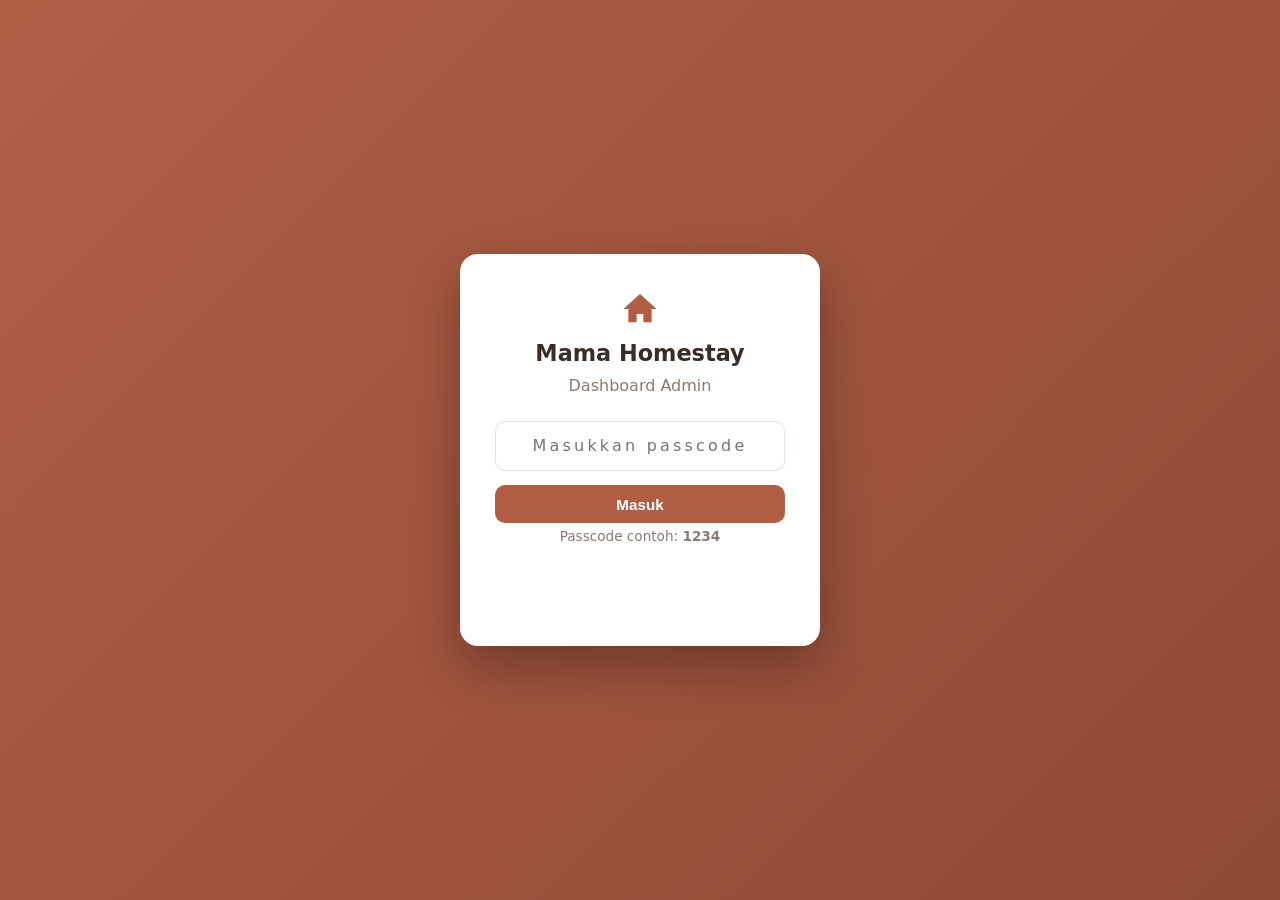
<file: index.html>
<!DOCTYPE html>
<html lang="ms">
<head>
  <meta charset="UTF-8" />
  <meta name="viewport" content="width=device-width, initial-scale=1" />
  <title>Ringkasan - Mama Homestay Admin</title>
  <meta name="theme-color" content="#b05f45" />
  <meta name="robots" content="noindex, nofollow" />
  <link rel="icon" href="data:image/svg+xml,%3Csvg xmlns='http://www.w3.org/2000/svg' viewBox='0 0 64 64'%3E%3Crect width='64' height='64' rx='14' fill='%23b05f45'/%3E%3Cpath d='M32 14 12 32h8v18h24V32h8z' fill='%23faf5ee'/%3E%3C/svg%3E" />
  <link rel="stylesheet" href="styles.css" />
</head>
<body data-page="overview">
  <!-- Bar notis dummy: padam sebelum guna sebenar -->
  <div class="dummy-bar">Dashboard contoh. Semua data adalah dummy untuk tujuan paparan.</div>

  <!-- Skrin kunci ringan (BUKAN keselamatan sebenar - lihat README) -->
  <div id="lock" class="lock-screen">
    <form class="lock-card" id="lock-form">
      <div class="lock-logo" aria-hidden="true">
        <svg viewBox="0 0 24 24" width="40" height="40"><path fill="currentColor" d="M12 3 2 12h3v8h5v-5h4v5h5v-8h3z"/></svg>
      </div>
      <h1>Mama Homestay</h1>
      <p>Dashboard Admin</p>
      <label for="passcode" class="sr-only">Kata laluan</label>
      <input id="passcode" type="password" inputmode="numeric" placeholder="Masukkan passcode" autocomplete="off" />
      <button type="submit" class="btn btn-primary btn-block">Masuk</button>
      <p class="lock-hint">Passcode contoh: <strong>1234</strong></p>
      <p class="lock-error" id="lock-error" role="alert"></p>
    </form>
  </div>
  <div id="app" class="app" hidden>
    <aside class="sidebar" id="sidebar">
      <div class="side-brand">
        <span class="side-mark" aria-hidden="true"><svg viewBox="0 0 24 24" width="22" height="22"><path fill="currentColor" d="M12 3 2 12h3v8h5v-5h4v5h5v-8h3z"/></svg></span>
        <span>Mama Homestay</span>
      </div>
      <nav class="side-nav" aria-label="Menu utama">
        <a href="index.html" class="is-active" aria-current="page">Ringkasan</a>
        <a href="income.html">Pendapatan</a>
        <a href="expenses.html">Perbelanjaan</a>
        <a href="monthly.html">Kira-kira Bulanan</a>
        <a href="bookings.html">Tempahan</a>
        <a href="report.html">Laporan</a>
      </nav>
      <div class="side-foot">
        <button type="button" id="logout" class="btn btn-ghost btn-block">Log keluar</button>
      </div>
    </aside>

    <div class="main">
      <header class="topbar">
        <button type="button" id="menu-toggle" class="icon-btn" aria-label="Menu">
          <svg viewBox="0 0 24 24" width="24" height="24"><path fill="none" stroke="currentColor" stroke-width="2" stroke-linecap="round" d="M4 6h16M4 12h16M4 18h16"/></svg>
        </button>
        <div class="topbar-title">
          <h1 id="page-title">Ringkasan</h1>
          <p class="data-source" id="data-source">Sumber data: contoh (dummy)</p>
        </div>
        <div class="topbar-controls">
          <label class="sr-only" for="period">Tahun</label>
          <select id="period">
            <option value="2026">Tahun 2026</option>
            <option value="2025">Tahun 2025</option>
          </select>
          <label class="sr-only" for="month">Bulan</label>
          <select id="month">
            <option value="all">Semua bulan</option>
          </select>
          <button type="button" id="refresh" class="btn btn-outline">Muat semula</button>
        </div>
      </header>

      <main class="content">
        <section class="kpi-grid" aria-label="Ringkasan utama">
          <article class="kpi card">
            <p class="kpi-label">Jumlah pendapatan</p>
            <p class="kpi-value" id="kpi-income">RM0</p>
            <p class="kpi-delta" id="kpi-income-delta"></p>
          </article>
          <article class="kpi card">
            <p class="kpi-label">Jumlah perbelanjaan</p>
            <p class="kpi-value" id="kpi-expense">RM0</p>
            <p class="kpi-delta" id="kpi-expense-delta"></p>
          </article>
          <article class="kpi card">
            <p class="kpi-label">Untung bersih</p>
            <p class="kpi-value" id="kpi-profit">RM0</p>
            <p class="kpi-delta" id="kpi-profit-delta"></p>
          </article>
          <article class="kpi card">
            <p class="kpi-label">Kadar penghunian</p>
            <p class="kpi-value" id="kpi-occupancy">0%</p>
            <p class="kpi-delta" id="kpi-occupancy-sub"></p>
          </article>
        </section>

        <section class="quick-grid" aria-label="Pergi ke">
          <a class="quick-card card" href="income.html"><h3>Pendapatan</h3><p>Laporan pendapatan bulanan</p></a>
          <a class="quick-card card" href="expenses.html"><h3>Perbelanjaan</h3><p>Kira-kira perbelanjaan</p></a>
          <a class="quick-card card" href="monthly.html"><h3>Kira-kira Bulanan</h3><p>Kira gaji, perbelanjaan dan bonus bulanan</p></a>
          <a class="quick-card card" href="bookings.html"><h3>Tempahan</h3><p>Senarai tempahan dan status bayaran</p></a>
          <a class="quick-card card" href="report.html"><h3>Laporan</h3><p>Muat turun PDF atau CSV</p></a>
        </section>
      </main>
    </div>
  </div>

  <script src="data.js"></script>
  <script src="app.js"></script>
</body>
</html>
</file>
<file: styles.css>
/* Mama Homestay Admin dashboard - palette matches the homestay logo */
:root {
  --brand: #b05f45;
  --brand-dark: #8f4a35;
  --accent: #8a9b7e;
  --cream: #faf5ee;
  --ink: #3a2c26;
  --text: #4a3d37;
  --muted: #8a7a71;
  --border: #ece0d6;
  --bg: #f6f1ea;
  --card: #ffffff;
  --ok: #3f9d6b;
  --warn: #d99a3f;
  --bad: #c0493b;
  --radius: 14px;
  --shadow: 0 6px 18px rgba(90, 50, 35, 0.08);
}

* , *::before, *::after { box-sizing: border-box; }
body {
  margin: 0; font-family: system-ui, -apple-system, "Segoe UI", Roboto, Arial, sans-serif;
  color: var(--text); background: var(--bg); line-height: 1.5;
}
h1, h2 { color: var(--ink); margin: 0; }
.muted { color: var(--muted); }
.small { font-size: 0.85rem; }
.num { text-align: right; font-variant-numeric: tabular-nums; }
.sr-only { position: absolute; width: 1px; height: 1px; padding: 0; margin: -1px; overflow: hidden; clip: rect(0,0,0,0); border: 0; }

.dummy-bar { background: var(--warn); color: #3a2c26; text-align: center; font-size: 0.85rem; font-weight: 600; padding: 0.4rem 1rem; }

/* Buttons */
.btn { display: inline-block; padding: 0.6rem 1.1rem; border-radius: 10px; font-weight: 700; font-size: 0.95rem; border: 1.5px solid transparent; cursor: pointer; text-align: center; }
.btn-primary { background: var(--brand); color: #fff; }
.btn-primary:hover { background: var(--brand-dark); }
.btn-outline { background: #fff; color: var(--brand); border-color: var(--brand); }
.btn-outline:hover { background: var(--brand); color: #fff; }
.btn-ghost { background: transparent; color: #fff; border-color: rgba(255,255,255,0.4); }
.btn-ghost:hover { background: rgba(255,255,255,0.12); }
.btn-block { width: 100%; }

/* Lock screen */
.lock-screen { position: fixed; inset: 0; background: linear-gradient(135deg, var(--brand), var(--brand-dark)); display: grid; place-items: center; z-index: 100; padding: 1rem; }
.lock-screen[hidden] { display: none; }
.app[hidden] { display: none; }
.lock-card { background: #fff; border-radius: 18px; padding: 2.2rem; width: min(360px, 100%); text-align: center; box-shadow: 0 20px 50px rgba(0,0,0,0.3); }
.lock-logo { color: var(--brand); display: grid; place-items: center; margin-bottom: 0.5rem; }
.lock-card h1 { font-size: 1.4rem; }
.lock-card > p { color: var(--muted); margin: 0.2rem 0 1.4rem; }
.lock-card input { width: 100%; padding: 0.75rem 0.9rem; border: 1.5px solid var(--border); border-radius: 10px; font: inherit; text-align: center; letter-spacing: 0.2em; margin-bottom: 0.9rem; }
.lock-card input:focus { outline: none; border-color: var(--brand); box-shadow: 0 0 0 3px rgba(176,95,69,0.2); }
.lock-hint { font-size: 0.85rem; color: var(--muted); margin: 0.9rem 0 0; }
.lock-error { color: var(--bad); font-weight: 600; min-height: 1.2em; margin: 0.5rem 0 0; }

/* App layout */
.app { display: grid; grid-template-columns: 240px 1fr; min-height: 100vh; }

.sidebar { background: var(--ink); color: #e9ddd4; display: flex; flex-direction: column; padding: 1.2rem; position: sticky; top: 0; height: 100vh; }
.side-brand { display: flex; align-items: center; gap: 0.6rem; font-weight: 800; color: #fff; font-size: 1.1rem; margin-bottom: 1.6rem; }
.side-mark { display: grid; place-items: center; width: 36px; height: 36px; border-radius: 10px; background: var(--brand); color: #fff; }
.side-nav { display: flex; flex-direction: column; gap: 0.3rem; flex: 1; }
.side-nav a { color: #d8c8bd; text-decoration: none; padding: 0.7rem 0.9rem; border-radius: 10px; font-weight: 600; }
.side-nav a:hover { background: rgba(255,255,255,0.08); color: #fff; }
.side-nav a.is-active { background: var(--brand); color: #fff; }
.side-foot { margin-top: 1rem; }

.main { display: flex; flex-direction: column; min-width: 0; }
.topbar { background: var(--card); border-bottom: 1px solid var(--border); padding: 0.9rem 1.4rem; display: flex; align-items: center; gap: 1rem; position: sticky; top: 0; z-index: 20; flex-wrap: wrap; }
.topbar-title { flex: 1; min-width: 160px; }
.topbar-title h1 { font-size: 1.2rem; }
.data-source { margin: 0; font-size: 0.8rem; color: var(--muted); }
.topbar-controls { display: flex; gap: 0.5rem; flex-wrap: wrap; }
.topbar-controls select { padding: 0.5rem 0.7rem; border: 1.5px solid var(--border); border-radius: 9px; font: inherit; background: #fff; }
.icon-btn { display: none; background: none; border: 0; color: var(--ink); cursor: pointer; padding: 0.3rem; }

.content { padding: 1.4rem; display: flex; flex-direction: column; gap: 1.4rem; }

.card { background: var(--card); border: 1px solid var(--border); border-radius: var(--radius); box-shadow: var(--shadow); padding: 1.3rem; }
.card-head { display: flex; align-items: center; justify-content: space-between; margin-bottom: 1rem; gap: 0.5rem; }
.card-head h2 { font-size: 1.05rem; }

/* KPI */
.kpi-grid { display: grid; grid-template-columns: repeat(4, 1fr); gap: 1rem; }
.kpi-label { margin: 0; color: var(--muted); font-size: 0.85rem; font-weight: 600; }
.kpi-value { margin: 0.3rem 0 0.1rem; font-size: 1.7rem; font-weight: 800; color: var(--ink); }
.kpi-delta { margin: 0; font-size: 0.82rem; color: var(--muted); }
.kpi-delta.up { color: var(--ok); font-weight: 700; }
.kpi-delta.down { color: var(--bad); font-weight: 700; }

/* Kira-kira Bulanan */
.calc-picker { display: flex; flex-wrap: wrap; align-items: center; gap: 0.6rem 1rem; }
.calc-picker label, .calc-field label { font-weight: 600; color: var(--ink); }
.calc-picker select, .calc-field input, .calc-input {
  font: inherit; color: var(--text); padding: 0.55rem 0.7rem; border: 1.5px solid var(--border);
  border-radius: 9px; background: #fff;
}
.calc-picker select:focus, .calc-field input:focus, .calc-input:focus {
  outline: none; border-color: var(--brand); box-shadow: 0 0 0 3px rgba(176, 95, 69, 0.2);
}
input[aria-invalid="true"] { border-color: var(--bad); background: #fff7f6; }
.calc-status { color: var(--muted); font-size: 0.85rem; }
.calc-status.warn { color: var(--bad); font-weight: 600; }
.calc-inputs { display: grid; grid-template-columns: repeat(3, 1fr); gap: 1rem; }
.calc-field label { display: block; margin-bottom: 0.3rem; }
.calc-field input { width: 100%; }
.calc-field .hint { margin: 0.3rem 0 0; font-size: 0.8rem; color: var(--muted); }
@media (min-width: 901px) { .kpi-grid.three { grid-template-columns: repeat(3, 1fr); } }
@media (max-width: 700px) { .calc-inputs { grid-template-columns: 1fr; } }

.calc-help { margin: 0 0 0.8rem; }
.calc-table td:first-child { white-space: normal; }
.calc-table .calc-in { text-align: right; white-space: nowrap; }
.calc-input { width: 6.4rem; text-align: right; padding: 0.4rem 0.5rem; }
.calc-unit { display: block; font-size: 0.72rem; color: var(--muted); margin-top: 0.15rem; }
.calc-no { display: inline-block; min-width: 1.5rem; color: var(--brand); font-weight: 800; }
.calc-head td { background: var(--cream); font-weight: 700; color: var(--ink); }
.calc-sub td:first-child { padding-left: 1.9rem; }
.calc-total td { border-top: 2px solid var(--border); font-weight: 800; color: var(--ink); }
.calc-bonus td { background: var(--cream); font-weight: 800; font-size: 1.05rem; color: var(--ink); }
.calc-bonus td.num { color: var(--ok); }
.calc-bonus.is-negative td.num { color: var(--bad); }
td.neg { color: var(--bad); font-weight: 700; }

.payout-list { list-style: none; margin: 0; padding: 0; display: grid; gap: 0.5rem; }
.payout-list li { display: flex; justify-content: space-between; align-items: center; gap: 1rem; padding: 0.7rem 0.9rem; border: 1px solid var(--border); border-radius: 10px; }
.payout-list small { display: block; color: var(--muted); font-size: 0.78rem; font-weight: 400; }
.payout-list strong { color: var(--ink); font-variant-numeric: tabular-nums; }

.calc-actions { display: flex; flex-wrap: wrap; gap: 0.6rem; margin-top: 0.6rem; }
.calc-import-btn { cursor: pointer; }
.btn-xs { padding: 0.3rem 0.7rem; font-size: 0.82rem; }

/* Report page */
.report-summary { background: var(--cream); border-radius: 10px; padding: 0.7rem 1rem; color: var(--ink); font-weight: 600; }

/* Quick links on the Ringkasan view */
.quick-grid { display: grid; grid-template-columns: repeat(2, 1fr); gap: 1rem; margin-top: 1.4rem; }
.quick-card { display: block; text-decoration: none; color: inherit; transition: border-color 0.15s ease, transform 0.1s ease; }
.quick-card:hover { border-color: var(--brand); transform: translateY(-2px); }
.quick-card h3 { margin: 0 0 0.2rem; font-size: 1.05rem; color: var(--brand); }
.quick-card p { margin: 0; color: var(--muted); font-size: 0.9rem; }

/* Tables */
.table-wrap { overflow-x: auto; }
table { width: 100%; border-collapse: collapse; font-size: 0.92rem; }
th, td { padding: 0.65rem 0.8rem; text-align: left; border-bottom: 1px solid var(--border); white-space: nowrap; }
thead th { color: var(--muted); font-size: 0.8rem; text-transform: uppercase; letter-spacing: 0.03em; }
tfoot th { border-top: 2px solid var(--border); border-bottom: 0; color: var(--ink); }
tbody tr:hover { background: var(--cream); }

.badge { display: inline-block; padding: 0.2rem 0.6rem; border-radius: 999px; font-size: 0.78rem; font-weight: 700; }
.badge.ok { background: #e3f3ea; color: var(--ok); }
.badge.warn { background: #fbefdc; color: #a9721e; }
.badge.bad { background: #f8e3e0; color: var(--bad); }

.report-actions { display: flex; gap: 0.7rem; flex-wrap: wrap; margin-top: 0.5rem; }

/* Responsive */
@media (max-width: 900px) {
  .app { grid-template-columns: 1fr; }
  .sidebar {
    position: fixed; left: 0; top: 0; bottom: 0; width: 230px; z-index: 40;
    transform: translateX(-100%); transition: transform 0.2s ease;
    height: 100vh;
  }
  .sidebar.open { transform: translateX(0); box-shadow: 0 0 40px rgba(0,0,0,0.4); }
  .icon-btn { display: inline-flex; }
  .kpi-grid { grid-template-columns: repeat(2, 1fr); }
}
@media (max-width: 560px) {
  .kpi-grid { grid-template-columns: 1fr; }
  .quick-grid { grid-template-columns: 1fr; }
  .topbar-controls { width: 100%; }
  .topbar-controls select, .topbar-controls .btn { flex: 1; }

  /* Telefon: kecilkan jarak supaya semua lajur jadual muat tanpa leret ke tepi */
  .content { padding: 1rem; }
  .card { padding: 1rem; }
  th, td { padding: 0.55rem 0.4rem; white-space: normal; font-size: 0.85rem; }
  thead th { font-size: 0.68rem; }
  th.num, td.num, .badge { white-space: nowrap; }

  /* Tempahan pada telefon: setiap tempahan jadi satu kad (6 lajur tak muat sebaris) */
  #booking-table thead { display: none; }
  #booking-table, #booking-table tbody, #booking-table tr, #booking-table td { display: block; width: 100%; }
  #booking-table tr { border: 1px solid var(--border); border-radius: 12px; padding: 0.4rem 0.8rem; margin-bottom: 0.8rem; }
  #booking-table td { display: flex; justify-content: space-between; gap: 1rem; border: 0; padding: 0.3rem 0; text-align: right; }
  #booking-table td::before { content: attr(data-label); color: var(--muted); font-weight: 600; text-align: left; }
  #booking-table tbody tr:hover { background: none; }
}
</file>
